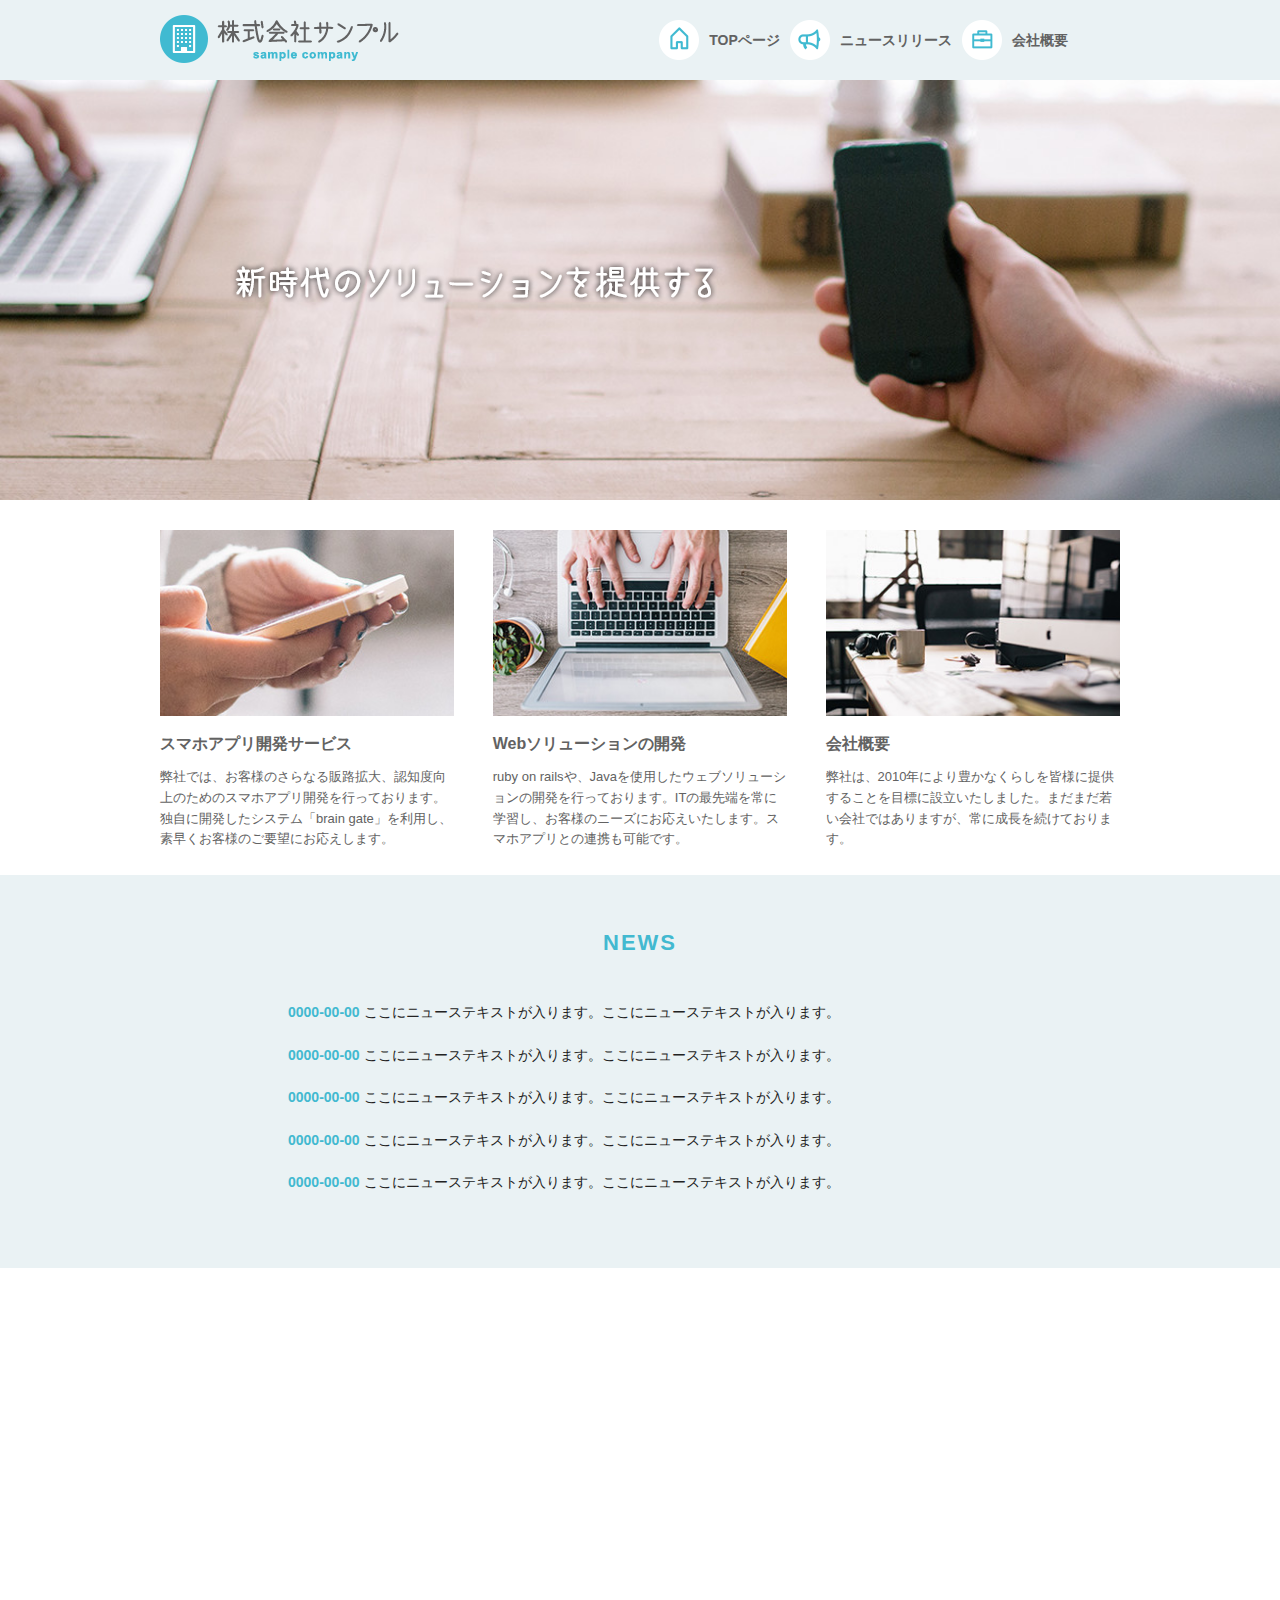
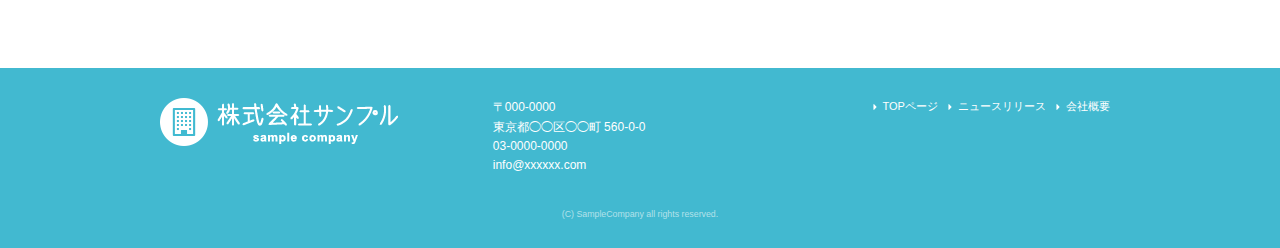
<file: index.html>
<!DOCTYPE html>
<html lang="ja">
<head>

  <!-- Basic Page Needs -->
  <meta charset="utf-8">
  <title>株式会社サンプル</title>
  <meta name="description" content="">
  <meta name="author" content="">

  <!-- Mobile Specific Metas -->
  <meta name="viewport" content="width=device-width, initial-scale=1">

  <!-- CSS -->
  <link rel="stylesheet" href="css/normalize.css">
  <link rel="stylesheet" href="css/skeleton.css">
  <link rel="stylesheet" href="css/sample.css">

  <!-- Favicon -->
  <link rel="icon" type="image/png" href="images/favicon.png">

</head>

<body>
  <header>
  <div id="header_in" class="container">
    <div class="row">
      <div class="six columns logo">

        <img class="u-max-full-width" src="images/top/logo.png" alt="株式会社サンプル" srcset="images/top/logo@2x.png 2x" />

      </div>
      <div class="six columns navi">

        <div class="sp_navi">
          <img id="sp_navi_btn" class="u-max-full-width" src="images/top/sp_navi.png" alt="sp_navi" srcset="images/top/sp_navi@2x.png 2x" />
          <ul class="sp_navi_li">
            <li><a href="index.html">TOPページ</a></li>
            <li><a href="news.html">ニュースリリース</a></li>
            <li><a href="company.html">会社概要</a></li>
          </ul>
        </div>
        <div class="pc_navi">
          <ul class="pc_navi_li">
            <li class="navi_toppage"><a href="index.html">TOPページ</a></li>
            <li class="navi_news"><a href="news.html">ニュースリリース</a></li>
            <li class="navi_company"><a href="company.html">会社概要</a></li>
          </ul>
        </div>
      </div>
    </div>
  </div>
</header>

<div id="cover_area">
  <div class="container">
    <div class="row">
      <div class="twelve columns">
        <img class="u-max-full-width" src="images/top/cover_read.png" alt="新時代のソリューションを提供する" srcset="images/top/cover_read@2x.png 2x" />
      </div>
    </div>
  </div>
</div>

<div id="service_area">

  <div class="container">
    <div class="row">
      <div class="four columns">
        <img class="u-max-full-width" src="images/top/service_01.jpg" alt="スマホアプリ開発サービス" srcset="images/top/service_01@2x.jpg 2x" />
        <div class="service_title">スマホアプリ開発サービス</div>
        <p>弊社では、お客様のさらなる販路拡大、認知度向上のためのスマホアプリ開発を行っております。独自に開発したシステム「brain gate」を利用し、素早くお客様のご要望にお応えします。</p>
      </div>
      
      <div class="four columns">
        <img class="u-max-full-width" src="images/top/service_02.jpg" alt="Webソリューションの開発" srcset="images/top/service_02@2x.jpg 2x" />
        <div class="service_title">Webソリューションの開発</div>
        <p>ruby on railsや、Javaを使用したウェブソリューションの開発を行っております。ITの最先端を常に学習し、お客様のニーズにお応えいたします。スマホアプリとの連携も可能です。</p>
      </div>
      
      <div class="four columns">
        <img class="u-max-full-width" src="images/top/service_03.jpg" alt="会社概要" srcset="images/top/service_03@2x.jpg 2x" />
        <div class="service_title">会社概要</div>
        <p>弊社は、2010年により豊かなくらしを皆様に提供することを目標に設立いたしました。まだまだ若い会社ではありますが、常に成長を続けております。</p>
      </div><!-- column -->
    </div>
  </div>
</div>

<div id="news_area">
  <div class="container">
    <div class="row">
      <div class="twelve columns">
        <div class="news_title">NEWS</div>
        <ul class="news_lists">
          <li><span>0000-00-00</span> ここにニューステキストが入ります。ここにニューステキストが入ります。</li>
          <li><span>0000-00-00</span> ここにニューステキストが入ります。ここにニューステキストが入ります。</li>
          <li><span>0000-00-00</span> ここにニューステキストが入ります。ここにニューステキストが入ります。</li>
          <li><span>0000-00-00</span> ここにニューステキストが入ります。ここにニューステキストが入ります。</li>
          <li><span>0000-00-00</span> ここにニューステキストが入ります。ここにニューステキストが入ります。</li>
        </ul>
      </div>
    </div>
  </div>
</div>

<div id="googlemap_area">
  <script src="//maps.google.com/maps/api/js?sensor=true"></script>
  <script type="text/javascript">
  function googleMap() {
  var latlng = new google.maps.LatLng(35.6694293,139.7189323);/* 座標 */
  var myOptions = {
  zoom: 16, /*拡大比率*/
  center: latlng,
  scrollwheel: false,
  disableDoubleClickZoom: true,
  draggable: false,
  mapTypeControlOptions: { mapTypeIds: ['style', google.maps.MapTypeId.ROADMAP] }
  };
  var map = new google.maps.Map(document.getElementById('map1'), myOptions);
  /*アイコン設定*/
  var icon = new google.maps.MarkerImage('images/top/pin.png',/*画像url*/
  new google.maps.Size(48,56),/*アイコンサイズ*/
  new google.maps.Point(0,0)/*アイコン位置*/
  );
  var markerOptions = {
  position: latlng,
  map: map,
  icon: icon,
  title: '株式会社サンプル',/*タイトル*/
  animation: google.maps.Animation.DROP/*アニメーション*/
  };
  var marker = new google.maps.Marker(markerOptions);
  /*取得スタイルの貼り付け*/
  var styleOptions = [
  {
  "stylers": [
  { "hue": '#eaf2f4' }
  ]
  }
  ];
  var styledMapOptions = { name: '株式会社サンプル' }/*地図右上のタイトル*/
  var sampleType = new google.maps.StyledMapType(styleOptions, styledMapOptions);
  map.mapTypes.set('style', sampleType);
  map.setMapTypeId('style');
  };
  google.maps.event.addDomListener(window, 'load', function() {
  googleMap();
  });
  </script>
  <div id="map1" style="width:100%; height:400px; margin:0 auto;"></div>
</div>

<footer>
  <div class="container">
    <div class="row">
      <div class="four columns sp">
        <img class="u-max-full-width" src="images/top/footer_logo.png" alt="株式会社サンプル" srcset="images/top/footer_logo@2x.png 2x" />
      </div>
      
      <div class="four columns foot_address sp">
        〒000-0000<br />
        東京都◯◯区◯◯町 560-0-0<br />
        03-0000-0000<br />
        info@xxxxxx.com
      </div>
      
      <div class="four columns">
        <ul class="foot_navi">
          <li><a href="index.html">TOPページ</a></li>
          <li><a href="news.html">ニュースリリース</a></li>
          <li><a href="company.html">会社概要</a></li>
        </ul>
      </div>
      
    </div>
    <div class="row">
      <div class="twelve columns sp">
        <p class="copy"><small> (C) SampleCompany all rights reserved.</small></p>
      </div>
    </div>
  </div>
</footer>

<script type="text/javascript" src="//ajax.googleapis.com/ajax/libs/jquery/1.10.2/jquery.min.js"></script>
<script>
  $(function(){
    $(document).ready(function(){
      $("#sp_navi_btn").click(function () {
        $(this).next().slideToggle();
      });
    });
  });
</script>

</body>
</html>
</file>
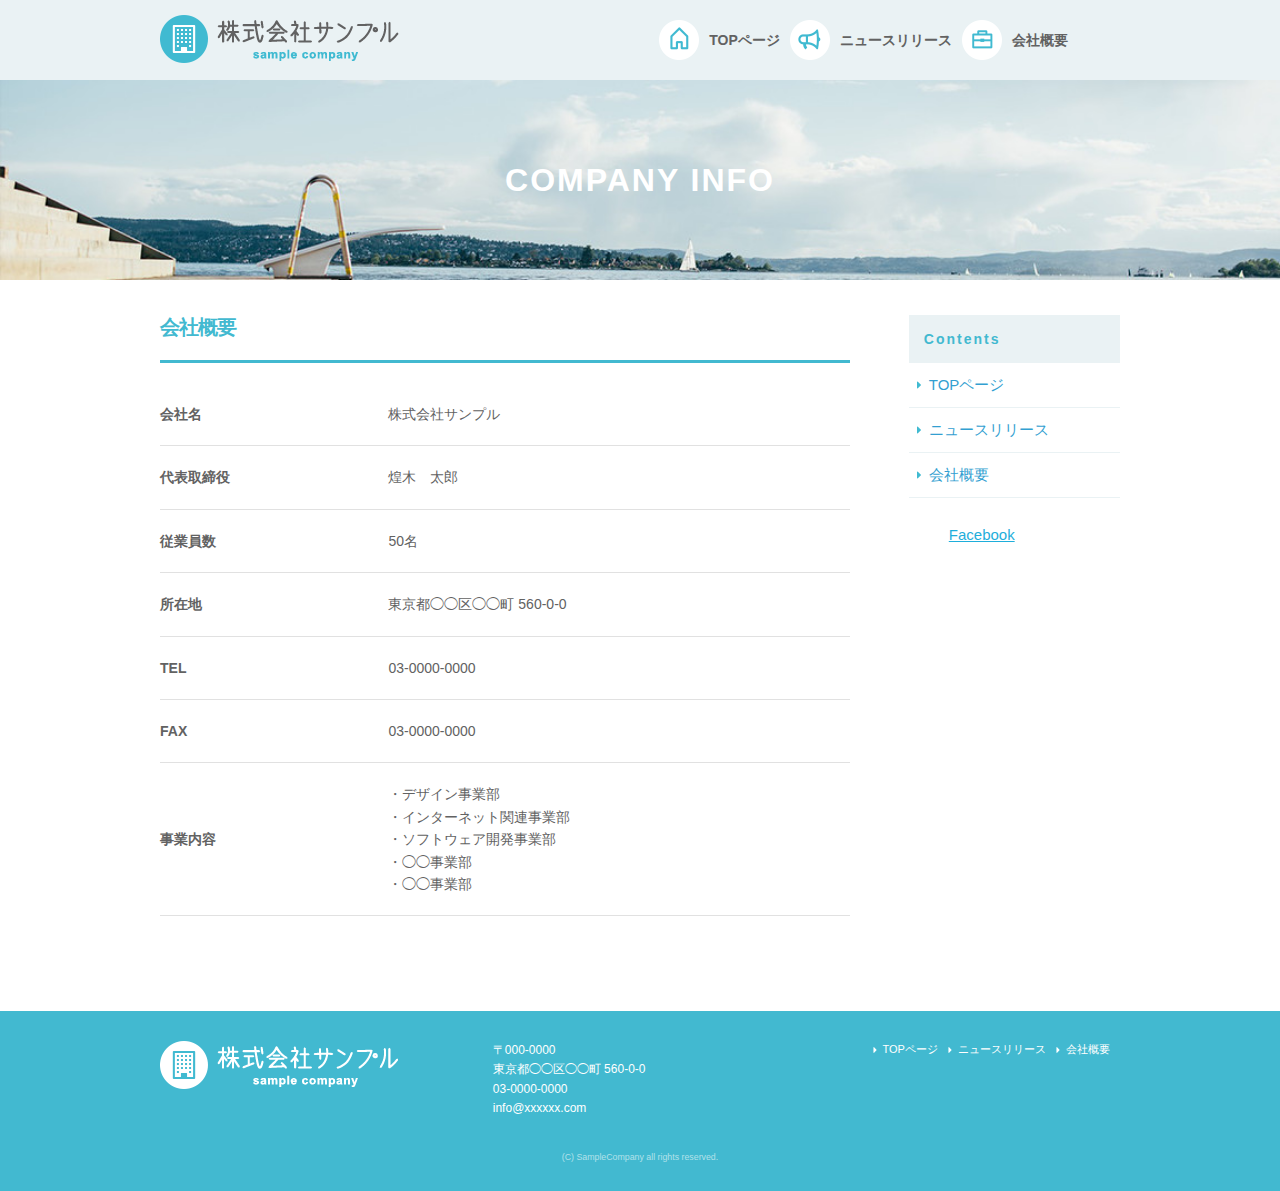
<file: company.html>
<!DOCTYPE html>
<html lang="ja">
<head>
  <meta charset="utf-8">
  <title>COMPANY INFO | 株式会社サンプル</title>
  <meta name="description" content="">
  <meta name="author" content="">
  <meta name="viewport" content="width=device-width, initial-scale=1">

  <link rel="stylesheet" href="css/normalize.css">
  <link rel="stylesheet" href="css/skeleton.css">
  <link rel="stylesheet" href="css/sample.css">

  <link rel="icon" type="image/png" href="images/favicon.png">

</head>

<body>
  <header>
  <div id="header_in" class="container">
    <div class="row">
      <div class="six columns logo">
        <img class="u-max-full-width" src="images/top/logo.png" alt="株式会社サンプル" srcset="images/top/logo@2x.png 2x" />
      </div>
      <div class="six columns navi">
        <div class="sp_navi">
          <img id="sp_navi_btn" class="u-max-full-width" src="images/top/sp_navi.png" alt="sp_navi" srcset="images/top/sp_navi@2x.png 2x" />
          <ul class="sp_navi_li">
            <li><a href="index.html">TOPページ</a></li>
            <li><a href="news.html">ニュースリリース</a></li>
            <li><a href="company.html">会社概要</a></li>
          </ul>
        </div>
        <div class="pc_navi">
          <ul class="pc_navi_li">
            <li class="navi_toppage"><a href="index.html">TOPページ</a></li>
            <li class="navi_news"><a href="news.html">ニュースリリース</a></li>
            <li class="navi_company"><a href="company.html">会社概要</a></li>
          </ul>
        </div>
      </div>
    </div>
  </div>
</header>

<div id="sub_cover">
  <div class="container">
    <div class="row">
      <div class="twelve columns">
        <h2>COMPANY INFO</h2>
      </div>
    </div>
  </div>
</div>

<div id="contents">
  <div class="container">
    <div class="row">
      <div id="main" class="nine columns">
        <h2>会社概要</h2>
        <table class="u-full-width">
          <tr>
            <th>会社名</th>
            <td>株式会社サンプル</td>
          </tr>
          <tr>
            <th>代表取締役</th>
            <td>煌木　太郎</td>
          </tr>
          <tr>
            <th>従業員数</th>
            <td>50名</td>
          </tr>
          <tr>
            <th>所在地</th>
            <td>東京都◯◯区◯◯町 560-0-0</td>
          </tr>
          <tr>
                <th>TEL</th>
                <td>03-0000-0000</td>
              </tr>
              <tr>
                <th>FAX</th>
                <td>03-0000-0000</td>
              </tr>
              <tr>
                <th>事業内容</th>
                <td>
                  ・デザイン事業部<br />
                  ・インターネット関連事業部<br />
                  ・ソフトウェア開発事業部<br />
                  ・◯◯事業部<br />
                  ・◯◯事業部
                </td>
              </tr>
        </table>
      </div>
      <div id="sidebar" class="three columns">
        <div class="pc_sidemenu">
          <h3>Contents</h3>
          <ul>
            <li><a href="index.html">TOPページ</a></li>
            <li><a href="news.html">ニュースリリース</a></li>
            <li><a href="company.html">会社概要</a></li>
          </ul>
        </div>
          <div class="fb-page" data-href="https://www.facebook.com/facebook" data-tabs="timeline" data-width="180" data-height="300" data-small-header="false" data-adapt-container-width="true" data-hide-cover="false" data-show-facepile="true"><blockquote cite="https://www.facebook.com/facebook" class="fb-xfbml-parse-ignore"><a href="https://www.facebook.com/facebook">Facebook</a></blockquote></div>
        </div>
      </div>
  </div>
</div>

<footer>
  <div class="container">
    <div class="row">
      <div class="four columns sp">
        <img class="u-max-full-width" src="images/top/footer_logo.png" alt="株式会社サンプル" srcset="images/top/footer_logo@2x.png 2x" />
      </div>
      
      <div class="four columns foot_address sp">
        〒000-0000<br />
        東京都◯◯区◯◯町 560-0-0<br />
        03-0000-0000<br />
        info@xxxxxx.com
      </div>
      
      <div class="four columns">
        <ul class="foot_navi">
          <li><a href="index.html">TOPページ</a></li>
          <li><a href="news.html">ニュースリリース</a></li>
          <li><a href="company.html">会社概要</a></li>
        </ul>
      </div>
      
    </div>
    <div class="row">
      <div class="twelve columns sp">
        <p class="copy"><small> (C) SampleCompany all rights reserved.</small></p>
      </div>
    </div>
  </div>
</footer>

<script type="text/javascript" src="//ajax.googleapis.com/ajax/libs/jquery/1.10.2/jquery.min.js"></script>
<script>
  $(function(){
    $(document).ready(function(){
      $("#sp_navi_btn").click(function () {
        $(this).next().slideToggle();
      });
    });
  });
</script>
<script>
  (function(d, s, id) {
    var js, fjs = d.getElementsByTagName(s)[0];
    if (d.getElementById(id)) return;
    js = d.createElement(s); js.id = id;
    js.src = "//connect.facebook.net/ja_JP/sdk.js#xfbml=1&version=v2.6";
    fjs.parentNode.insertBefore(js, fjs);
  }(document, 'script', 'facebook-jssdk'));
</script>

</body>
</html>
</file>
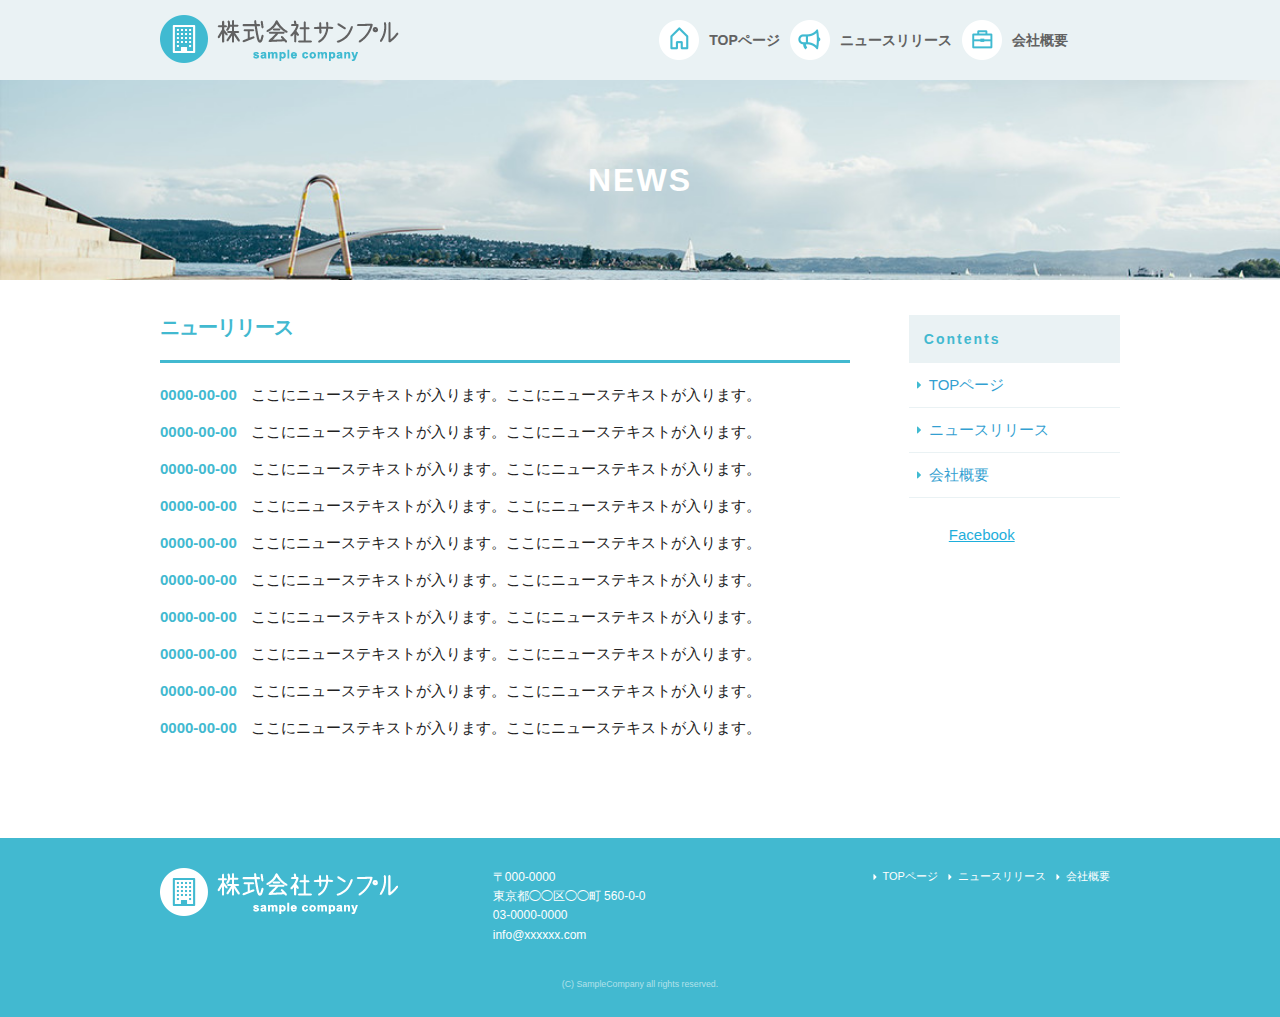
<file: news.html>
<!DOCTYPE html>
<html lang="ja">
<head>
  <meta charset="utf-8">
  <title>NEWS | 株式会社サンプル</title>
  <meta name="description" content="">
  <meta name="author" content="">
  <meta name="viewport" content="width=device-width, initial-scale=1">

  <link rel="stylesheet" href="css/normalize.css">
  <link rel="stylesheet" href="css/skeleton.css">
  <link rel="stylesheet" href="css/sample.css">

  <link rel="icon" type="image/png" href="images/favicon.png">

</head>

<body>
  <header>
  <div id="header_in" class="container">
    <div class="row">
      <div class="six columns logo">
        <img class="u-max-full-width" src="images/top/logo.png" alt="株式会社サンプル" srcset="images/top/logo@2x.png 2x" />
      </div>
      <div class="six columns navi">
        <div class="sp_navi">
          <img id="sp_navi_btn" class="u-max-full-width" src="images/top/sp_navi.png" alt="sp_navi" srcset="images/top/sp_navi@2x.png 2x" />
          <ul class="sp_navi_li">
            <li><a href="index.html">TOPページ</a></li>
            <li><a href="news.html">ニュースリリース</a></li>
            <li><a href="company.html">会社概要</a></li>
          </ul>
        </div>
        <div class="pc_navi">
          <ul class="pc_navi_li">
            <li class="navi_toppage"><a href="index.html">TOPページ</a></li>
            <li class="navi_news"><a href="news.html">ニュースリリース</a></li>
            <li class="navi_company"><a href="company.html">会社概要</a></li>
          </ul>
        </div>
      </div>
    </div>
  </div>
</header>

<div id="sub_cover">
  <div class="container">
    <div class="row">
      <div class="twelve columns">
        <h2>NEWS</h2>
      </div>
    </div>
  </div>
</div>

<div id="contents">
  <div class="container">
    <div class="row">
      <div id="main" class="nine columns">
        <h2>ニューリリース</h2>
        <ul class="news_li">
          <li>
            <span>0000-00-00</span>
            ここにニューステキストが入ります。ここにニューステキストが入ります。
          </li>
          <li>
            <span>0000-00-00</span>
            ここにニューステキストが入ります。ここにニューステキストが入ります。
          </li>
          <li>
            <span>0000-00-00</span>
            ここにニューステキストが入ります。ここにニューステキストが入ります。
          </li>
          <li>
            <span>0000-00-00</span>
            ここにニューステキストが入ります。ここにニューステキストが入ります。
          </li>
          <li>
            <span>0000-00-00</span>
            ここにニューステキストが入ります。ここにニューステキストが入ります。
          </li>
          <li>
            <span>0000-00-00</span>
            ここにニューステキストが入ります。ここにニューステキストが入ります。
          </li>
          <li>
            <span>0000-00-00</span>
            ここにニューステキストが入ります。ここにニューステキストが入ります。
          </li>
          <li>
            <span>0000-00-00</span>
            ここにニューステキストが入ります。ここにニューステキストが入ります。
          </li>
          <li>
            <span>0000-00-00</span>
            ここにニューステキストが入ります。ここにニューステキストが入ります。
          </li>
          <li>
            <span>0000-00-00</span>
            ここにニューステキストが入ります。ここにニューステキストが入ります。
          </li>
        </ul>
      </div>
      <div id="sidebar" class="three columns">
        <div class="pc_sidemenu">
          <h3>Contents</h3>
          <ul>
            <li><a href="index.html">TOPページ</a></li>
            <li><a href="news.html">ニュースリリース</a></li>
            <li><a href="company.html">会社概要</a></li>
          </ul>
        </div>
        <div class="fb-page" data-href="https://www.facebook.com/facebook" data-tabs="timeline" data-width="180" data-height="300" data-small-header="false" data-adapt-container-width="true" data-hide-cover="false" data-show-facepile="true"><blockquote cite="https://www.facebook.com/facebook" class="fb-xfbml-parse-ignore"><a href="https://www.facebook.com/facebook">Facebook</a></blockquote></div>
        </div>
      </div>
  </div>
</div>

<footer>
  <div class="container">
    <div class="row">
      <div class="four columns sp">
        <img class="u-max-full-width" src="images/top/footer_logo.png" alt="株式会社サンプル" srcset="images/top/footer_logo@2x.png 2x" />
      </div>
      
      <div class="four columns foot_address sp">
        〒000-0000<br />
        東京都◯◯区◯◯町 560-0-0<br />
        03-0000-0000<br />
        info@xxxxxx.com
      </div>
      
      <div class="four columns">
        <ul class="foot_navi">
          <li><a href="">TOPページ</a></li>
          <li><a href="">ニュースリリース</a></li>
          <li><a href="">会社概要</a></li>
        </ul>
      </div>
      
    </div>
    <div class="row">
      <div class="twelve columns sp">
        <p class="copy"><small> (C) SampleCompany all rights reserved.</small></p>
      </div>
    </div>
  </div>
</footer>

<script type="text/javascript" src="//ajax.googleapis.com/ajax/libs/jquery/1.10.2/jquery.min.js"></script>
<script>
  $(function(){
    $(document).ready(function(){
      $("#sp_navi_btn").click(function () {
        $(this).next().slideToggle();
      });
    });
  });
</script>
<script>
  (function(d, s, id) {
    var js, fjs = d.getElementsByTagName(s)[0];
    if (d.getElementById(id)) return;
    js = d.createElement(s); js.id = id;
    js.src = "//connect.facebook.net/ja_JP/sdk.js#xfbml=1&version=v2.6";
    fjs.parentNode.insertBefore(js, fjs);
  }(document, 'script', 'facebook-jssdk'));
</script>

</body>
</html>
</file>
<file: css/skeleton.css>
/*
* Skeleton V2.0.4
* Copyright 2014, Dave Gamache
* www.getskeleton.com
* Free to use under the MIT license.
* http://www.opensource.org/licenses/mit-license.php
* 12/29/2014
*/


/* Table of contents
––––––––––––––––––––––––––––––––––––––––––––––––––
- Grid
- Base Styles
- Typography
- Links
- Buttons
- Forms
- Lists
- Code
- Tables
- Spacing
- Utilities
- Clearing
- Media Queries
*/


/* Grid
–––––––––––––––––––––––––––––––––––––––––––––––––– */
.container {
  position: relative;
  width: 100%;
  max-width: 960px;
  margin: 0 auto;
  padding: 0 20px;
  box-sizing: border-box; }
.column,
.columns {
  width: 100%;
  float: left;
  box-sizing: border-box; }

/* For devices larger than 400px */
@media (min-width: 400px) {
  .container {
    width: 85%;
    padding: 0; }
}

/* For devices larger than 550px */
@media (min-width: 550px) {
  .container {
    width: 80%; }
  .column,
  .columns {
    margin-left: 4%; }
  .column:first-child,
  .columns:first-child {
    margin-left: 0; }

  .one.column,
  .one.columns                    { width: 4.66666666667%; }
  .two.columns                    { width: 13.3333333333%; }
  .three.columns                  { width: 22%;            }
  .four.columns                   { width: 30.6666666667%; }
  .five.columns                   { width: 39.3333333333%; }
  .six.columns                    { width: 48%;            }
  .seven.columns                  { width: 56.6666666667%; }
  .eight.columns                  { width: 65.3333333333%; }
  .nine.columns                   { width: 74.0%;          }
  .ten.columns                    { width: 82.6666666667%; }
  .eleven.columns                 { width: 91.3333333333%; }
  .twelve.columns                 { width: 100%; margin-left: 0; }

  .one-third.column               { width: 30.6666666667%; }
  .two-thirds.column              { width: 65.3333333333%; }

  .one-half.column                { width: 48%; }

  /* Offsets */
  .offset-by-one.column,
  .offset-by-one.columns          { margin-left: 8.66666666667%; }
  .offset-by-two.column,
  .offset-by-two.columns          { margin-left: 17.3333333333%; }
  .offset-by-three.column,
  .offset-by-three.columns        { margin-left: 26%;            }
  .offset-by-four.column,
  .offset-by-four.columns         { margin-left: 34.6666666667%; }
  .offset-by-five.column,
  .offset-by-five.columns         { margin-left: 43.3333333333%; }
  .offset-by-six.column,
  .offset-by-six.columns          { margin-left: 52%;            }
  .offset-by-seven.column,
  .offset-by-seven.columns        { margin-left: 60.6666666667%; }
  .offset-by-eight.column,
  .offset-by-eight.columns        { margin-left: 69.3333333333%; }
  .offset-by-nine.column,
  .offset-by-nine.columns         { margin-left: 78.0%;          }
  .offset-by-ten.column,
  .offset-by-ten.columns          { margin-left: 86.6666666667%; }
  .offset-by-eleven.column,
  .offset-by-eleven.columns       { margin-left: 95.3333333333%; }

  .offset-by-one-third.column,
  .offset-by-one-third.columns    { margin-left: 34.6666666667%; }
  .offset-by-two-thirds.column,
  .offset-by-two-thirds.columns   { margin-left: 69.3333333333%; }

  .offset-by-one-half.column,
  .offset-by-one-half.columns     { margin-left: 52%; }

}


/* Base Styles
–––––––––––––––––––––––––––––––––––––––––––––––––– */
/* NOTE
html is set to 62.5% so that all the REM measurements throughout Skeleton
are based on 10px sizing. So basically 1.5rem = 15px :) */
html {
  font-size: 62.5%; }
body {
  font-size: 1.5em; /* currently ems cause chrome bug misinterpreting rems on body element */
  line-height: 1.6;
  font-weight: 400;
  font-family: "Raleway", "HelveticaNeue", "Helvetica Neue", Helvetica, Arial, sans-serif;
  color: #222; }


/* Typography
–––––––––––––––––––––––––––––––––––––––––––––––––– */
h1, h2, h3, h4, h5, h6 {
  margin-top: 0;
  margin-bottom: 2rem;
  font-weight: 300; }
h1 { font-size: 4.0rem; line-height: 1.2;  letter-spacing: -.1rem;}
h2 { font-size: 3.6rem; line-height: 1.25; letter-spacing: -.1rem; }
h3 { font-size: 3.0rem; line-height: 1.3;  letter-spacing: -.1rem; }
h4 { font-size: 2.4rem; line-height: 1.35; letter-spacing: -.08rem; }
h5 { font-size: 1.8rem; line-height: 1.5;  letter-spacing: -.05rem; }
h6 { font-size: 1.5rem; line-height: 1.6;  letter-spacing: 0; }

/* Larger than phablet */
@media (min-width: 550px) {
  h1 { font-size: 5.0rem; }
  h2 { font-size: 4.2rem; }
  h3 { font-size: 3.6rem; }
  h4 { font-size: 3.0rem; }
  h5 { font-size: 2.4rem; }
  h6 { font-size: 1.5rem; }
}

p {
  margin-top: 0; }


/* Links
–––––––––––––––––––––––––––––––––––––––––––––––––– */
a {
  color: #1EAEDB; }
a:hover {
  color: #0FA0CE; }


/* Buttons
–––––––––––––––––––––––––––––––––––––––––––––––––– */
.button,
button,
input[type="submit"],
input[type="reset"],
input[type="button"] {
  display: inline-block;
  height: 38px;
  padding: 0 30px;
  color: #555;
  text-align: center;
  font-size: 11px;
  font-weight: 600;
  line-height: 38px;
  letter-spacing: .1rem;
  text-transform: uppercase;
  text-decoration: none;
  white-space: nowrap;
  background-color: transparent;
  border-radius: 4px;
  border: 1px solid #bbb;
  cursor: pointer;
  box-sizing: border-box; }
.button:hover,
button:hover,
input[type="submit"]:hover,
input[type="reset"]:hover,
input[type="button"]:hover,
.button:focus,
button:focus,
input[type="submit"]:focus,
input[type="reset"]:focus,
input[type="button"]:focus {
  color: #333;
  border-color: #888;
  outline: 0; }
.button.button-primary,
button.button-primary,
input[type="submit"].button-primary,
input[type="reset"].button-primary,
input[type="button"].button-primary {
  color: #FFF;
  background-color: #33C3F0;
  border-color: #33C3F0; }
.button.button-primary:hover,
button.button-primary:hover,
input[type="submit"].button-primary:hover,
input[type="reset"].button-primary:hover,
input[type="button"].button-primary:hover,
.button.button-primary:focus,
button.button-primary:focus,
input[type="submit"].button-primary:focus,
input[type="reset"].button-primary:focus,
input[type="button"].button-primary:focus {
  color: #FFF;
  background-color: #1EAEDB;
  border-color: #1EAEDB; }


/* Forms
–––––––––––––––––––––––––––––––––––––––––––––––––– */
input[type="email"],
input[type="number"],
input[type="search"],
input[type="text"],
input[type="tel"],
input[type="url"],
input[type="password"],
textarea,
select {
  height: 38px;
  padding: 6px 10px; /* The 6px vertically centers text on FF, ignored by Webkit */
  background-color: #fff;
  border: 1px solid #D1D1D1;
  border-radius: 4px;
  box-shadow: none;
  box-sizing: border-box; }
/* Removes awkward default styles on some inputs for iOS */
input[type="email"],
input[type="number"],
input[type="search"],
input[type="text"],
input[type="tel"],
input[type="url"],
input[type="password"],
textarea {
  -webkit-appearance: none;
     -moz-appearance: none;
          appearance: none; }
textarea {
  min-height: 65px;
  padding-top: 6px;
  padding-bottom: 6px; }
input[type="email"]:focus,
input[type="number"]:focus,
input[type="search"]:focus,
input[type="text"]:focus,
input[type="tel"]:focus,
input[type="url"]:focus,
input[type="password"]:focus,
textarea:focus,
select:focus {
  border: 1px solid #33C3F0;
  outline: 0; }
label,
legend {
  display: block;
  margin-bottom: .5rem;
  font-weight: 600; }
fieldset {
  padding: 0;
  border-width: 0; }
input[type="checkbox"],
input[type="radio"] {
  display: inline; }
label > .label-body {
  display: inline-block;
  margin-left: .5rem;
  font-weight: normal; }


/* Lists
–––––––––––––––––––––––––––––––––––––––––––––––––– */
ul {
  list-style: circle inside; }
ol {
  list-style: decimal inside; }
ol, ul {
  padding-left: 0;
  margin-top: 0; }
ul ul,
ul ol,
ol ol,
ol ul {
  margin: 1.5rem 0 1.5rem 3rem;
  font-size: 90%; }
li {
  margin-bottom: 1rem; }


/* Code
–––––––––––––––––––––––––––––––––––––––––––––––––– */
code {
  padding: .2rem .5rem;
  margin: 0 .2rem;
  font-size: 90%;
  white-space: nowrap;
  background: #F1F1F1;
  border: 1px solid #E1E1E1;
  border-radius: 4px; }
pre > code {
  display: block;
  padding: 1rem 1.5rem;
  white-space: pre; }


/* Tables
–––––––––––––––––––––––––––––––––––––––––––––––––– */
th,
td {
  padding: 12px 15px;
  text-align: left;
  border-bottom: 1px solid #E1E1E1; }
th:first-child,
td:first-child {
  padding-left: 0; }
th:last-child,
td:last-child {
  padding-right: 0; }


/* Spacing
–––––––––––––––––––––––––––––––––––––––––––––––––– */
button,
.button {
  margin-bottom: 1rem; }
input,
textarea,
select,
fieldset {
  margin-bottom: 1.5rem; }
pre,
blockquote,
dl,
figure,
table,
p,
ul,
ol,
form {
  margin-bottom: 2.5rem; }


/* Utilities
–––––––––––––––––––––––––––––––––––––––––––––––––– */
.u-full-width {
  width: 100%;
  box-sizing: border-box; }
.u-max-full-width {
  max-width: 100%;
  box-sizing: border-box; }
.u-pull-right {
  float: right; }
.u-pull-left {
  float: left; }


/* Misc
–––––––––––––––––––––––––––––––––––––––––––––––––– */
hr {
  margin-top: 3rem;
  margin-bottom: 3.5rem;
  border-width: 0;
  border-top: 1px solid #E1E1E1; }


/* Clearing
–––––––––––––––––––––––––––––––––––––––––––––––––– */

/* Self Clearing Goodness */
.container:after,
.row:after,
.u-cf {
  content: "";
  display: table;
  clear: both; }


/* Media Queries
–––––––––––––––––––––––––––––––––––––––––––––––––– */
/*
Note: The best way to structure the use of media queries is to create the queries
near the relevant code. For example, if you wanted to change the styles for buttons
on small devices, paste the mobile query code up in the buttons section and style it
there.
*/


/* Larger than mobile */
@media (min-width: 400px) {}

/* Larger than phablet (also point when grid becomes active) */
@media (min-width: 550px) {}

/* Larger than tablet */
@media (min-width: 750px) {}

/* Larger than desktop */
@media (min-width: 1000px) {}

/* Larger than Desktop HD */
@media (min-width: 1200px) {}
</file>
<file: css/sample.css>
@charset "UTF-8";
html {
  font-size: 62.5%; }

p {
  font-size: 16px;
  font-size: 1.6rem; }

/****************************************/
header {
  background: #eaf2f4; }
  header #header_in {
    padding-top: 10px;
    padding-bottom: 4px; }
  @media (max-width: 550px) {
    header .logo {
      width: 190px; }
    header .navi {
      width: 40px;
      float: right; } }
  header .sp_navi_li {
    width: 180px;
    position: absolute;
    top: 50px;
    right: 2%;
    border: 1px solid #eee;
    background: white;
    margin: 0;
    padding: 0;
    display: none;
    z-index: 100; }
    header .sp_navi_li li {
      list-style: none;
      margin: 0;
      padding: 0; }
      header .sp_navi_li li a {
        display: block;
        padding: 10px 8px;
        border-bottom: 1px solid #eee;
        font-size: 14px;
        text-decoration: none; }
  @media (min-width: 550px) {
    header .sp_navi {
      display: none; }
    header #header_in {
      padding: 15px 0 10px 0; }
    header .pc_navi_li {
      margin: 0;
      padding: 0; }
      header .pc_navi_li li {
        list-style: none;
        margin: 5px 0 0 0;
        padding: 0; }
        header .pc_navi_li li a {
          color: #626262;
          text-decoration: none;
          font-weight: bold;
          font-size: 14px;
          font-size: 1.4rem;
          float: left;
          padding-right: 10px; }
        header .pc_navi_li li a:hover {
          color: #42b9d0; }
      header .pc_navi_li li.navi_toppage a {
        background-repeat: no-repeat;
        display: inline-block;
        line-height: 40px;
        padding-left: 50px;
        background-image: url("../images/top/navi_top.png");
        background-size: 40px 40px; } }
    @media screen and (min-width: 550px) and (-webkit-min-device-pixel-ratio: 2), (min-width: 550px) and (min-resolution: 2dppx) {
      header .pc_navi_li li.navi_toppage a {
        background-image: url("../images/top/navi_top@2x.png"); } }
  @media (min-width: 550px) {
      header .pc_navi_li li.navi_news a {
        background-repeat: no-repeat;
        display: inline-block;
        line-height: 40px;
        padding-left: 50px;
        background-image: url("../images/top/navi_news.png");
        background-size: 40px 40px; } }
    @media screen and (min-width: 550px) and (-webkit-min-device-pixel-ratio: 2), (min-width: 550px) and (min-resolution: 2dppx) {
      header .pc_navi_li li.navi_news a {
        background-image: url("../images/top/navi_news@2x.png"); } }
  @media (min-width: 550px) {
      header .pc_navi_li li.navi_company a {
        background-repeat: no-repeat;
        display: inline-block;
        line-height: 40px;
        padding-left: 50px;
        background-image: url("../images/top/navi_company.png");
        background-size: 40px 40px; } }
    @media screen and (min-width: 550px) and (-webkit-min-device-pixel-ratio: 2), (min-width: 550px) and (min-resolution: 2dppx) {
      header .pc_navi_li li.navi_company a {
        background-image: url("../images/top/navi_company@2x.png"); } }

  @media (max-width: 550px) {
    header .pc_navi {
      display: none; } }

/****************************************/
#cover_area {
  text-align: center;
  padding: 80px 0;
  background-image: url("../images/top/cover.jpg");
  background-size: cover; }
  @media screen and (-webkit-min-device-pixel-ratio: 2), (min-resolution: 2dppx) {
    #cover_area {
      background-image: url("../images/top/cover@2x.jpg"); } }
  @media (min-width: 550px) {
    #cover_area {
      text-align: left;
      height: 420px;
      padding: 0; }
      #cover_area img {
        margin-top: 180px;
        margin-left: 70px; } }

@media (max-width: 550px) {
  .pc_navi {
    display: none; } }
/****************************************/
#service_area {
  padding-top: 20px; }
  @media (min-width: 550px) {
    #service_area {
      padding-top: 30px; } }
  #service_area .columns {
    color: #626262; }
    #service_area .columns .service_title {
      font-size: 18px;
      font-size: 1.8rem;
      font-weight: bold;
      margin-top: 8px; }
    #service_area .columns p {
      font-size: 15px;
      font-size: 1.5rem;
      margin-top: 10px; }
    @media (min-width: 550px) {
      #service_area .columns .service_title {
        font-size: 16px;
        font-size: 1.6rem; }
      #service_area .columns p {
        font-size: 13px;
        font-size: 1.3rem; } }

/****************************************/
#news_area {
  background-color: #eaf2f4; }
  @media (min-width: 550px) {
    #news_area .container {
      padding: 0px 10% 50px 10%; } }
  #news_area .news_title {
    text-align: center;
    font-size: 26px;
    font-size: 2.6rem;
    color: #42b9d0;
    padding: 15px 0 10px 0;
    font-weight: bold;
    letter-spacing: 0.2rem; }
  #news_area .news_lists li {
    list-style: none;
    font-size: 15px;
    font-size: 1.5rem; }
    #news_area .news_lists li span {
      color: #42b9d0;
      font-weight: bold;
      display: block;
      margin-bottom: 3px; }
  @media (min-width: 550px) {
    #news_area .news_title {
      text-align: center;
      font-size: 22px;
      font-size: 2.2rem;
      color: #42b9d0;
      padding: 50px 0 41px 0;
      letter-spacing: 0.2rem; }
    #news_area .news_lists li {
      list-style: none;
      font-size: 14px;
      font-size: 1.4rem;
      margin-bottom: 20px; }
      #news_area .news_lists li span {
        color: #42b9d0;
        font-weight: bold;
        display: inline;
        margin-bottom: 0px; } }

/****************************************/
footer {
  background-color: #42b9d0;
  color: #fff;
  padding-top: 20px; }
  @media (max-width: 550px) {
    footer .container {
      margin: 0;
      padding: 0; }
    footer .sp {
      padding: 0 6%;
      margin: 0 auto; }
    footer .foot_navi {
      margin-top: 20px; }
      footer .foot_navi li {
        list-style: none;
        margin-bottom: 1px; }
        footer .foot_navi li a {
          color: #42b9d0;
          background-color: #eaf2f4;
          display: block;
          text-align: center;
          font-weight: bold;
          text-decoration: none;
          font-size: 16px;
          font-size: 1.6rem;
          padding: 16px 0; } }
  footer .foot_address {
    font-size: 16px;
    font-size: 1.6rem;
    padding-top: 10px; }
  footer .copy {
    text-align: center;
    font-size: 11px;
    font-size: 1.1rem;
    color: #b2e1ea; }
  @media (min-width: 550px) {
    footer {
      padding-top: 30px; }
      footer .foot_address {
        padding: 0px;
        font-size: 12px;
        font-size: 1.2rem; }
      footer .foot_navi {
        float: right; }
        footer .foot_navi li {
          list-style: none;
          background-repeat: no-repeat;
          background-position: left center;
          display: inline-block;
          float: left;
          margin-right: 10px;
          font-size: 11px;
          font-size: 1.1rem;
          background-image: url("../images/top/foot_arroehead.png");
          background-size: 4px 6px; } }
      @media screen and (min-width: 550px) and (-webkit-min-device-pixel-ratio: 2), (min-width: 550px) and (min-resolution: 2dppx) {
        footer .foot_navi li {
          background-image: url("../images/top/foot_arroehead@2x.png"); } }
  @media (min-width: 550px) {
        footer .foot_navi a {
          color: white;
          padding-left: 10px;
          text-decoration: none; }
        footer .foot_navi a:hover {
          color: #eaf2f4; }
      footer .copy {
        margin-top: 30px; } }

/****************************************/
h1 {
  margin: 0;
  padding: 0; }

/* どんな時でも親BOXの幅いっぱいまで画像を配置 */
.u-full-width {
  width: 100%;
  box-sizing: border-box; }

/* 画像サイズ以下のカラムサイズになった場合のみ縮小 */
.u-max-full-width {
  max-width: 100%;
  box-sizing: border-box; }

/****************************************/
/* news.html */
/****************************************/
#sub_cover {
  padding: 40px 0;
  background-image: url("../images/news/sub_cover.jpg");
  background-size: cover; }
  #sub_cover h2 {
    text-align: center;
    color: white;
    font-size: 16px;
    font-size: 1.6rem;
    font-weight: bold;
    margin: 0;
    letter-spacing: 0.2rem; }
  @media screen and (-webkit-min-device-pixel-ratio: 2), (min-resolution: 2dppx) {
    #sub_cover {
      background-image: url("../images/news/sub_cover@2x.jpg"); } }
  @media (min-width: 550px) {
    #sub_cover {
      text-align: left;
      padding: 0px 0;
      padding: 80px 0; }
      #sub_cover img {
        margin-top: 180px;
        margin-left: 70px; }
      #sub_cover h2 {
        text-align: center;
        color: white;
        font-size: 32px;
        font-size: 3.2rem;
        font-weight: bold;
        margin: 0;
        letter-spacing: 0.2rem; } }

/****************************************/
#contents {
  padding-top: 20px; }
  @media (min-width: 550px) {
    #contents {
      padding-top: 35px;
      padding-bottom: 70px; } }
  #contents #main {
    padding-right: 20px;
    /****************************************/
    /* company.html */
    /****************************************/ }
    #contents #main h2 {
      font-size: 20px;
      font-size: 2rem;
      font-weight: bold;
      padding-bottom: 20px;
      color: #42b9d0;
      border-bottom-color: #42b9d0;
      border-bottom-style: solid;
      border-bottom-width: 3px; }
    #contents #main .news_li {
      font-size: 15px;
      font-size: 1.5rem; }
      #contents #main .news_li li {
        list-style: none; }
        #contents #main .news_li li span {
          color: #42b9d0;
          display: inline-block;
          font-weight: bold;
          margin-bottom: 3px;
          padding-right: 10px; }
      @media (min-width: 550px) {
        #contents #main .news_li .news_li li {
          list-style: none;
          padding-bottom: 5px; }
          #contents #main .news_li .news_li li span {
            display: inline-block;
            margin-bottom: 0;
            padding-right: 10px; } }
    #contents #main h2.company_title {
      margin-bottom: 0px; }
    #contents #main th, #contents #main td {
      padding: 20px 0;
      color: #626262;
      font-size: 14px;
      font-size: 1.4rem; }
    #contents #main th {
      padding-right: 20px; }
  #contents #sidebar {
    padding-bottom: 20px; }
    @media (max-width: 550px) {
      #contents #sidebar .pc_sidemenu {
        display: none; } }
    #contents #sidebar .pc_sidemenu h3 {
      display: block;
      color: #42b9d0;
      font-size: 1.4rem;
      letter-spacing: 0.2rem;
      font-weight: bold;
      background-color: #eaf2f4;
      padding: 15px;
      margin-top: 0px;
      margin-bottom: 0px; }
    #contents #sidebar .pc_sidemenu li {
      list-style: none;
      display: block;
      border-bottom: 1px solid #eaf2f4;
      background-repeat: no-repeat;
      background-position: 8px center;
      margin-bottom: 0px;
      padding: 10px 10px 10px 20px;
      background-image: url("../images/news/side_arrow.png");
      background-size: 4px 8px; }
      @media screen and (-webkit-min-device-pixel-ratio: 2), (min-resolution: 2dppx) {
        #contents #sidebar .pc_sidemenu li {
          background-image: url("../images/news/side_arrow@2x.png"); } }
      #contents #sidebar .pc_sidemenu li a {
        color: #339fd1;
        text-decoration: none; }
      #contents #sidebar .pc_sidemenu li a:hover {
        color: #42b9d0; }

/*# sourceMappingURL=sample.css.map */
</file>
